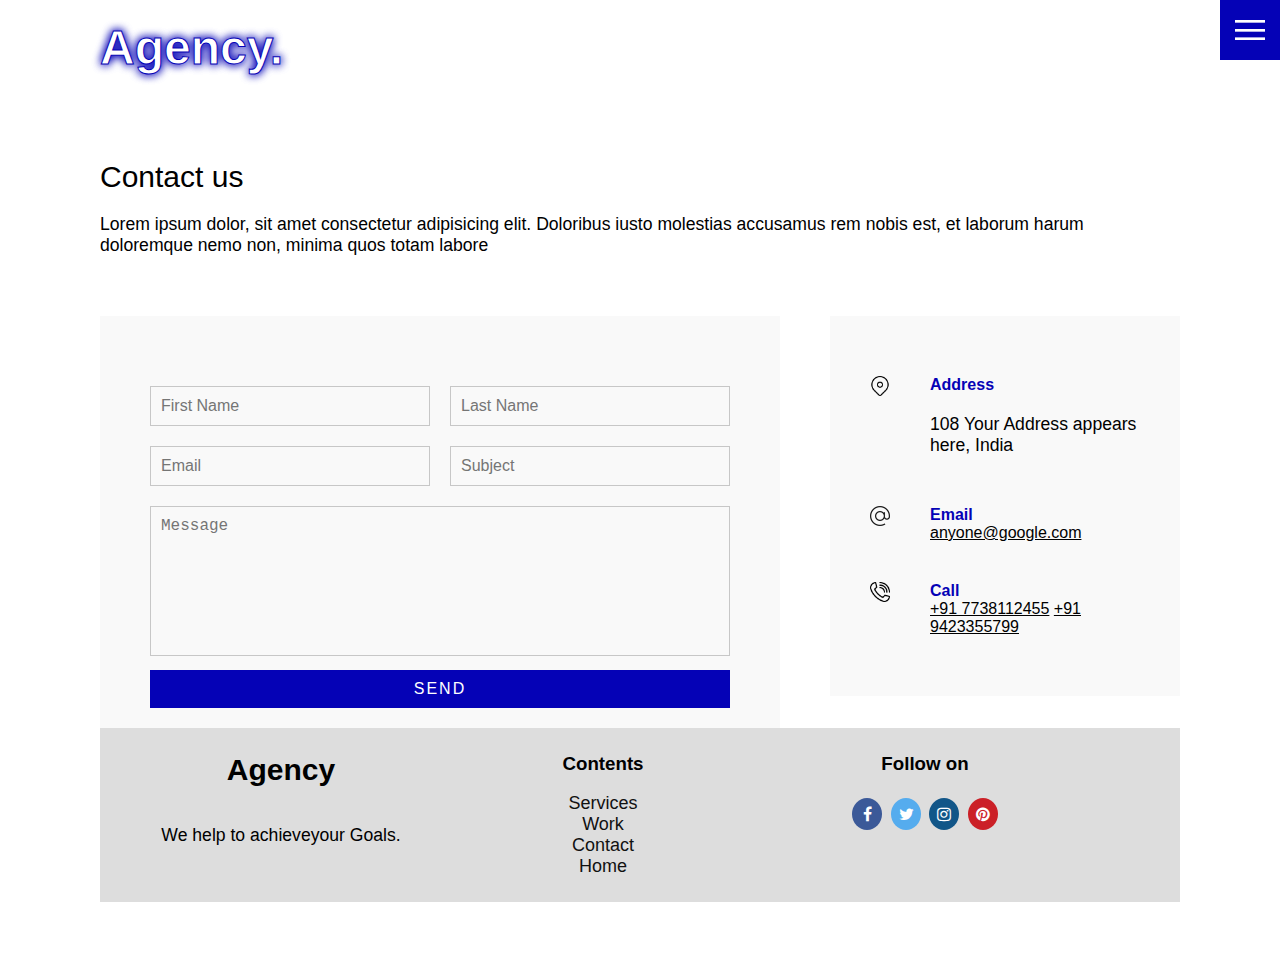
<file: contact.html>
<!DOCTYPE html>
<html lang="en">
<head>
    <meta charset="UTF-8">
    <meta http-equiv="X-UA-Compatible" content="IE=edge">
    <meta name="viewport" content="width=device-width, initial-scale=1.0">
    <link rel="stylesheet" href="css/style.css">
    <link rel="stylesheet" href="https://cdnjs.cloudflare.com/ajax/libs/font-awesome/4.7.0/css/font-awesome.min.css">
    <title>Agency.</title>
</head>
<body>
    <header>
        <div class="logo">Agency.</div>
        <div class="toggle "></div>
        <div class="navigation ">

        <ul>
            <li><a href="index.html">Home</a></li>
            <li><a href="services.html">Services</a></li>
            <li><a href="work.html">Work</a></li>
            <li><a href="contact.html">Contact</a></li>
        </ul>
        <div class="social-bar">
            <ul>
                <li>
                    <a href="https://facebook.com">
                    <img src="images/facebook.png" target="_blank" alt="">
                    </a>
                </li>
                <li>
                    <a href="https://twitter.com">
                    <img src="images/twitter.png" target="_blank" alt="">
                    </a>
                </li>
                <li>
                    <a href="https://instagram.com">
                    <img src="images/instagram.png" target="_blank" alt="">
                    </a>
                </li>
            </ul>
            <a href="mail123@gmail.com" class="email-icon">
                <img src="images/email.png" alt="">
            </a>
        </div>
    </div>
    </header>

    
    <section>
        <div class="title">
          <h1>Contact us</h1>
          <p>
            Lorem ipsum dolor, sit amet consectetur adipisicing elit. Doloribus
            iusto molestias accusamus rem nobis est, et laborum harum doloremque
            nemo non, minima quos totam labore
          </p>
        </div>
        <div class="contact">
          <div class="contact-form">
            <form>
              <div class="row">
                <div class="input50">
                  <input type="text" placeholder="First Name" />
                </div>
                <div class="input50">
                  <input type="text" placeholder="Last Name" />
                </div>
              </div>
              <div class="row">
                <div class="input50">
                  <input type="text" placeholder="Email" />
                </div>
                <div class="input50">
                  <input type="text" placeholder="Subject" />
                </div>
              </div>
              <div class="row">
                <div class="input100">
                  <textarea placeholder="Message"></textarea>
                </div>
              </div>
              <div class="row">
                <div class="input100">
                  <input type="submit" value="Send" />
                </div>
              </div>
              
            </form>
          </div>

            <div class="contact-info">
                <div class="info-box">
                    <img src="images/address.png" class="contact-icon" alt="">
                    <div class="details">
                        <h4>Address</h4>
                        <p>108 Your Address appears here, India</p>
                    </div>
                </div>
                <div class="info-box">
                    <img src="images/email.png" class="contact-icon" alt="">
                    <div class="details">
                        <h4>Email</h4>
                        <a href="mailto123.anyone.com">anyone@google.com</a>
                    </div>
                </div>
                <div class="info-box">
                    <img src="images/call.png" class="contact-icon" alt="">
                    <div class="details">
                        <h4>Call</h4>
                        <a href="tel:+7738112455">+91 7738112455</a>
                        <a href="tel:+9423355799">+91 9423355799</a>
                    </div>
                </div>
            </div>
        </div>

        
          
          
        



        <footer class="footer">
          
          
          <div class="footer-content">
            <h1>Agency</h1><br>
            <p>We help to achieveyour Goals. </p>
          </div>
          
          <div class="footer-content">
            <h3>Contents</h3><br>
            <ul>
              <li><a href="services.html">Services</a></li>
              <li><a href="work.html">Work</a></li>
              <li><a href="contact.html">Contact</a></li>
              <li><a href="index.html">Home</a></li>
            </ul>
          </div>
          <div class="footer-content">
            <h3>Follow on</h3><br>
            <a href="#" class="fa fa-facebook"></a>
            <a href="#" class="fa fa-twitter"></a>
            <a href="#" class="fa fa-instagram"></a>
            <a href="#" class="fa fa-pinterest"></a>
          </div>
        </footer>
    </section>
    
<script src="js/script.js"></script>    
</body>
</html>
</file>
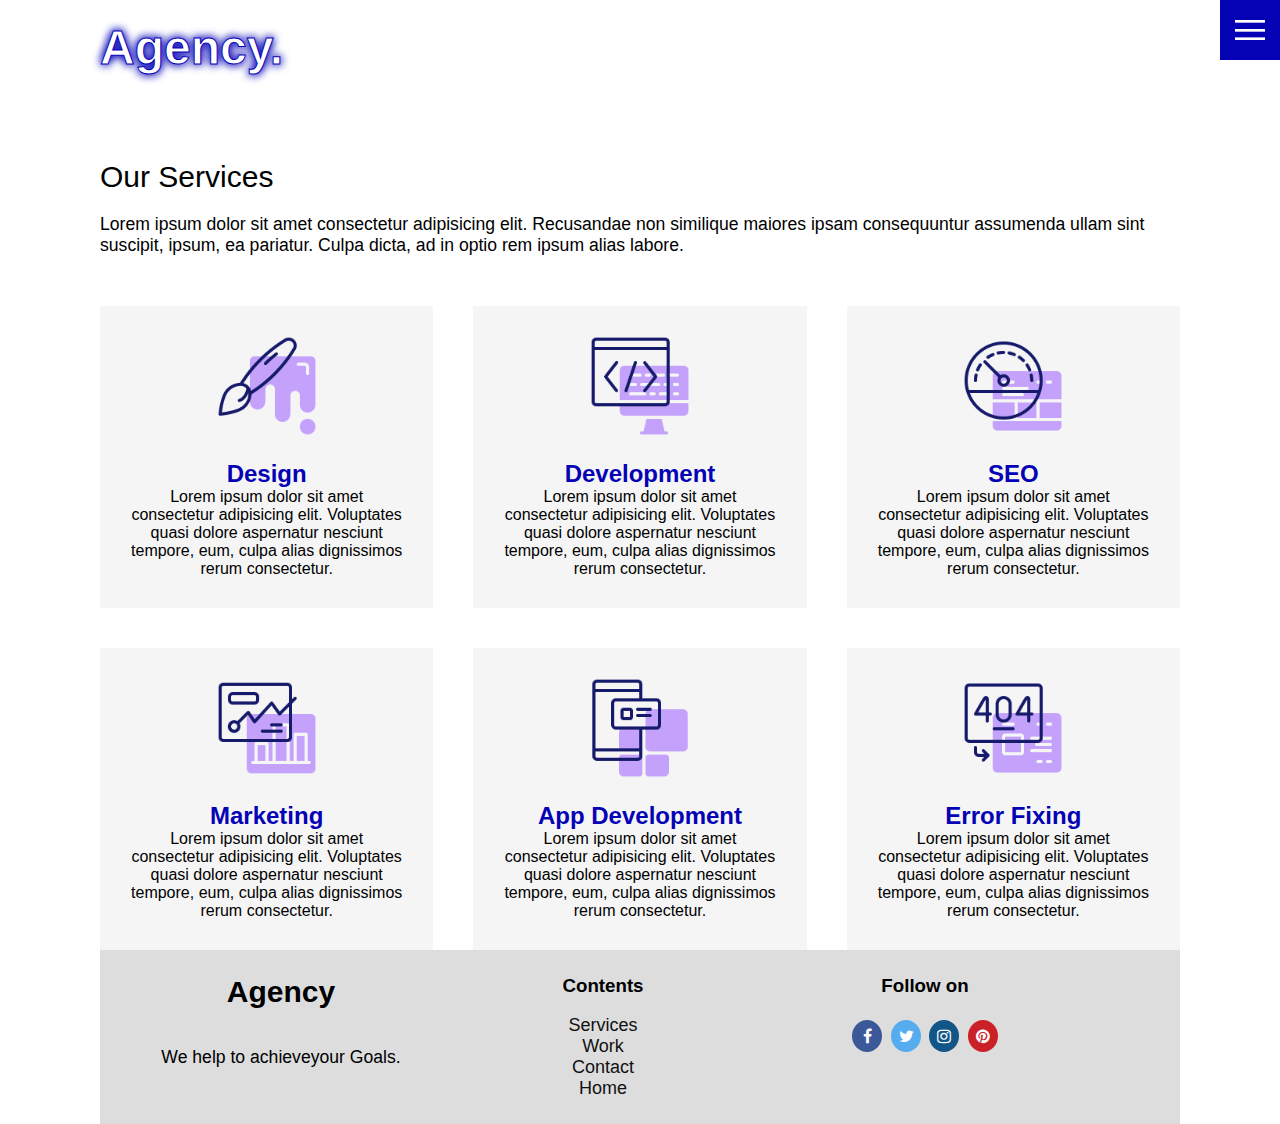
<file: services.html>
<!DOCTYPE html>
<html lang="en">
<head>
    <meta charset="UTF-8">
    <meta http-equiv="X-UA-Compatible" content="IE=edge">
    <meta name="viewport" content="width=device-width, initial-scale=1.0">
    <link rel="stylesheet" href="css/style.css">
    <link rel="stylesheet" href="https://cdnjs.cloudflare.com/ajax/libs/font-awesome/4.7.0/css/font-awesome.min.css">
    <title>Agency.</title>
</head>
<body>
    <header>
        <div class="logo">Agency.</div>
        <div class="toggle "></div>
        <div class="navigation ">

        <ul>
            <li><a href="index.html">Home</a></li>
            <li><a href="services.html">Services</a></li>
            <li><a href="work.html">Work</a></li>
            <li><a href="contact.html">Contact</a></li>
        </ul>
        <div class="social-bar">
            <ul>
                <li>
                    <a href="https://facebook.com">
                    <img src="images/facebook.png" target="_blank" alt="">
                    </a>
                </li>
                <li>
                    <a href="https://twitter.com">
                    <img src="images/twitter.png" target="_blank" alt="">
                    </a>
                </li>
                <li>
                    <a href="https://instagram.com">
                    <img src="images/instagram.png" target="_blank" alt="">
                    </a>
                </li>
            </ul>
            <a href="mail123@gmail.com" class="email-icon">
                <img src="images/email.png" alt="">
            </a>
        </div>
    </div>
    </header>

    <section>
        <div class="title">
            <h1>Our Services</h1>
            <p>Lorem ipsum dolor sit amet consectetur adipisicing elit. 
                Recusandae non similique maiores ipsam consequuntur assumenda ullam sint suscipit, ipsum, ea pariatur. 
                Culpa dicta, ad in optio rem ipsum alias labore.
            </p>
        </div>
        <div class="services">
            <div class="service">
                <div class="icon">
                    <img src="images/001.png" alt="">
                </div>
                <h2>Design</h2>
                Lorem ipsum dolor sit amet consectetur adipisicing elit. 
                Voluptates quasi dolore aspernatur nesciunt tempore, eum,
                 culpa alias dignissimos rerum consectetur.
            </div>
            <div class="service">
                <div class="icon">
                    <img src="images/002.png" alt="">
                </div>
                <h2>Development</h2>
                Lorem ipsum dolor sit amet consectetur adipisicing elit. 
                Voluptates quasi dolore aspernatur nesciunt tempore, eum,
                 culpa alias dignissimos rerum consectetur.
            </div>
            <div class="service">
                <div class="icon">
                    <img src="images/003.png" alt="">
                </div>
                <h2>SEO</h2>
                Lorem ipsum dolor sit amet consectetur adipisicing elit. 
                Voluptates quasi dolore aspernatur nesciunt tempore, eum,
                 culpa alias dignissimos rerum consectetur.
            </div>
            <div class="service">
                <div class="icon">
                    <img src="images/004.png" alt="">
                </div>
                <h2>Marketing</h2>
                Lorem ipsum dolor sit amet consectetur adipisicing elit. 
                Voluptates quasi dolore aspernatur nesciunt tempore, eum,
                 culpa alias dignissimos rerum consectetur.
            </div>
            <div class="service">
                <div class="icon">
                    <img src="images/005.png" alt="">
                </div>
                <h2>App Development</h2>
                Lorem ipsum dolor sit amet consectetur adipisicing elit. 
                Voluptates quasi dolore aspernatur nesciunt tempore, eum,
                 culpa alias dignissimos rerum consectetur.
            </div>
            <div class="service">
                <div class="icon">
                    <img src="images/006.png" alt="">
                </div>
                <h2>Error Fixing</h2>
                Lorem ipsum dolor sit amet consectetur adipisicing elit. 
                Voluptates quasi dolore aspernatur nesciunt tempore, eum,
                 culpa alias dignissimos rerum consectetur.
            </div>

        </div>
        <footer class="footer">
          
          
            <div class="footer-content">
              <h1>Agency</h1><br>
              <p>We help to achieveyour Goals. </p>
            </div>
            
            <div class="footer-content">
              <h3>Contents</h3><br>
              <ul>
                <li><a href="services.html">Services</a></li>
                <li><a href="work.html">Work</a></li>
                <li><a href="contact.html">Contact</a></li>
                <li><a href="index.html">Home</a></li>
              </ul>
            </div>
            <div class="footer-content">
                <h3>Follow on</h3><br>
                <a href="#" class="fa fa-facebook"></a>
                <a href="#" class="fa fa-twitter"></a>
                <a href="#" class="fa fa-instagram"></a>
                <a href="#" class="fa fa-pinterest"></a>
              </div>
          </footer>
    </section>
<script src="js/script.js"></script>    
</body>
</html>
</file>
<file: css/style.css>
@import url('https://fonts.googleleapis.com/css?family=Poppins:200,300,400,500,600,700,800,900&display=swap');

:root{
    --primary-color: rgb(5, 2, 182);
}

*{
    box-sizing: border-box;
    margin: 0;
    padding: 0;
    
}
::selection {
    color: #fff;
    background: var(--primary-color);
  }

html,body{
    font-family: Verdana, Geneva, Tahoma, sans-serif;
    color:black;
}

h1{
    font-size: 30px;
    font-weight: 500;
}

p{
    margin: 20px 0 10px ;
    font-size: 1.1rem;
}

section{

    display: flex;
    flex-direction: column;
    height: 100vh;
    align-items:  center;
    padding: 100px;
    margin-top: 60px;
}
section.home{
    flex-direction: row;
    margin-top: 0;
}

.btn{
    cursor: pointer;
    display: inline-block;
    background: var(--primary-color);
    color: #fff;
    text-decoration: none;
    font-size: 20px;
    padding: 10px 30px;
    margin: 20px 0;
    border-radius: 50px;
    border: var(--primary-color);
    border-width: 2px;
    border: 2px 2px 2px 2px;
    border-style: solid;
}

.btn:hover{
    border-color: var(--primary-color);
    color:var(--primary-color);
    background-color: #fff;
}


.logo{
    position: absolute;
    top:20px;
    left: 100px;
    font-size: 3rem;
    font-weight: 700;
    z-index:20;
    color: #fff;
    text-shadow: 0px 0px 10px var(--primary-color), 0 0 10px var(--primary-color);
    -webkit-text-fill-color: white; /* Will override color (regardless of order) */
  -webkit-text-stroke-width: 1px;
  -webkit-text-stroke-color:var(--primary-color);
}


/*Toggle*/
.toggle{
    position: fixed;
    top:0;
    right: 0;
    width: 60px;
    height: 60px;
    background: var(--primary-color) url(../images/menu.png);
    background-size: 30px;
    background-position: center;
    background-repeat: no-repeat;
    z-index: 20;
    cursor: pointer;
}

.toggle.active{
    background: var(--primary-color) url(../images/close.png);
    background-size: 25px;
    background-position: center;
    background-repeat: no-repeat;
}



/* Navigation */
.navigation{
    position: fixed;
    top:0;
    left: 100%;
    width: 100%;
    height: 100%;
    background-color: var(--primary-color) ;
    z-index: 15;
    display: flex;
    justify-content: center;
    align-items: center;
    
}

.navigation.active{
    left: 0;
    
}

.navigation ul{
    position: relative;
}
.navigation ul li{
    position: relative;
    list-style: none;
    text-align: center;

}

.navigation ul li a{
    font-size: 2.2rem;
    color: #f9f9f9;
    text-decoration: none;
    font-weight: 600;
}

.navigation ul li a:hover{
    color: #f9f9f9;
    text-decoration: underline;
    transition-duration: 0.3s;
} 

.navigation .social-bar{
    position: absolute;
    top: 0;
    left: 0;
    width: 60px;
    height: 100%;
    display: flex;
    justify-content: center;
    align-items: center;
}

.navigation .social-bar a{
    display: inline-block;
    transform: scale(0.5);
}

.navigation .email-icon{
    position: absolute;
    bottom: 20px;
    transform: scale(0.5);
}


/* Home */
.home-content{
    position:  relative;
    z-index: 10;
    max-width: 600px;
}

.home-img{
    position: absolute;
    bottom: 0;
    right: 0;
    height:110%;
}

/*SERVICES PAGE*/

.services{
    margin-top: 40px;
    display: grid;
    grid-template-columns: repeat(3, 1fr);
    gap: 40px;
    text-align: center;
}


.services .service{
    padding: 30px;
    background-color: rgb(245, 245, 245) ;
}
.services .service:hover{
    box-shadow: 0 10px 30px rgba(0,0,0,0.1);
    
}

.services .service h2{
    font-size: 24px;
    font-weight:  550;
    margin-top: 20px;
    color:var(--primary-color);
    
}

.services .service .icon img{
    max-width: 100px;
}


/* WORK PAGE */
.portfolio{
    display: flex;
    flex-wrap: wrap;
    justify-content: center;
    margin-top: 20px;
}
.portfolio .item{
    position: relative;
    width: 300px;
    height: 300px;
    margin: 5px;
}
.portfolio .item img{
    width: 100%;
    height: 100%;
}

.portfolio .item .action{
    position: absolute;
    top: 0;
    left: 0;
    width: 100%;
    height: 100%;
    background: rgba(0,0,0,0.8);
    display: flex;
    justify-content: center;
    align-items: center;
    opacity: 0;
    transition:  0.5s;
}

.portfolio .item:hover .action
{
    opacity: 1 ;
}

.portfolio .item .action a{
    display: inline-block;
    color: #fff;
    text-decoration: none;
    border: solid #fff;
    padding: 5px 15px;
}


/* CONTACT */
.contact {
    position: relative;
    width: 100%;
    margin-top: 50px;
    display: flex;
    justify-content: space-between;
    align-items: flex-start;
  }
  
  .contact-form {
    position: relative;
    background: #f9f9f9;
    width: calc(100% - 400px);
    padding: 60px 40px 20px;
  }
  
  .contact-form form {
    width: 100%;
  }
  
  .contact-form .row {
    width: 100%;
    display: flex;
  }
  
  .contact-form .input50 {
    width: 50%;
    margin: 0 10px;
  }
  
  .contact-form .input100 {
    width: 100%;
    margin: 0 10px;
  }
  
  .contact-form .row input,
  .contact-form .row textarea {
    position: relative;
    border: 1px solid rgba(0, 0, 0, 0.2);
    color: #111;
    background: transparent;
    width: 100%;
    padding: 10px;
    outline: none;
    font-size: 16px;
    font-weight: 300;
    margin: 10px 0;
    resize: none;
  }
  
  .contact-form .row textarea {
    height: 150px;
  }
  
  .contact-form .row input[type='submit'] {
    background-color: var(--primary-color);
    color: #fff;
    margin: 0;
    text-transform: uppercase;
    letter-spacing: 2px;
    font-weight: 300;
    border: 0;
    cursor: pointer;
  }

  .contact-info{
      width: 350px;
      background:#f9f9f9;
      padding: 60px 40px 20px;

  }

  .contact-info .info-box{
      display: flex;
      align-items: flex-start;
      margin-bottom: 40px;
  }

  .contact-info .info-box .contact-icon{
      width: 20px;
      margin-right: 40px;
  }

  .contact-info .info-box .details  h4{
      color: var(--primary-color);
  }

  .contact-info .info-box .details p,
  .contact-info .info-box .details a{
    color: black;
  }


/* FOOTER */
.footer{
    width: 100%;
    background-color: rgba(189, 189, 189, 0.521);
    padding: 20px 20px 20px 20px;
    font-family: Verdana, Geneva, Tahoma, sans-serif;
    display: flex;
    
}



.footer .footer-content{
    
    width: 30%;
    text-align: center;
    justify-content: center;
    margin: 5px;
}
.footer .footer-content h1{
    font-weight: 700;
}


.footer .footer-content ul{
    position: relative;
}
.footer .footer-content ul li{
    position: relative;
    list-style: none;
    text-align: center;

}

.footer .footer-content ul li a{
    color: #111;
    text-decoration: none;
    font-size: 18px;
}
.footer .footer-content ul li a:hover{
    color: #111;
    text-decoration: underline;
    font-size: 18px;
}

/* Social Links */
.fa {
    padding: 8px;
    font-size: 30px;
    width: 30px;
    text-align: center;
    text-decoration: none;
    margin: 5px 2px;
    border-radius: 50%;
  }
  .fa:hover {
    opacity: 0.7;
}  
.fa-facebook {
    background: #3B5998;
    color: white;
  }
  .fa-twitter {
    background: #55ACEE;
    color: white;
  }
  .fa-instagram {
    background: #125688;
    color: white;
  }
  .fa-pinterest {
    background: #cb2027;
    color: white;
  }

/* Counter */

.counters{
    width: 100%;
    background-color: var(--primary-color);
    padding: 10px 10px 10px 10px;
    font-family: Verdana, Geneva, Tahoma, sans-serif;
    display: flex;
    align-items: center;
    height: 300px;
    
}

.counters h1{
    font-weight: 700;
    color: #fff;
    font-family:Cambria, Cochin, Georgia, Times, 'Times New Roman', serif ;
    
}
.counters .counter-container{
    display: grid;
    grid-template-columns: repeat(6, 1fr);
    grid-gap: 40px;
    text-align: center;
    padding-top: 30px;
}

.counters .counter-container i{
    color: #fff;
    
}
.counters .counter{
    font-size: 45px;
    margin: 10px 0;
    color: #fff;
}
.counters h3{
    color: #fff;
}






@media(max-width: 1068px) {
    .home-img{
        display: none;
    } 
    .logo{
        top: 10px;
        left: 40px;
        font-size: 1.5rem;
    }
    section{
        padding: 100px 40px;
    }
    .navigation ul li a{
        font-size: 2rem;
    }

    .services{
        
        grid-template-columns: repeat(2, 1fr);
        
    }
    .contact {
        flex-direction: column;
    }
    .contact-form{
        width: 100%;
        padding: 30px 30px 20px;
    }

    .contact-form .row{
        flex-direction: column;
    }
    .contact-form .input50,
    .contact-form .input100{
        width: 100%;
        margin: 0;
    }
    .contact-info{
        width: 100%;
        margin-top: 20px;
        padding: 30px 30px 20px;
    }

    .counters{
        height: 550px;
        border: 2px #fff solid;
    }
    .counters .counter-container{
        
        grid-template-columns: repeat(3, 1fr);
       
    }
}

@media(max-width: 768px)
{
    .services{
        
        grid-template-columns: 1fr;
        
    }
    .services .service{
        box-shadow: 0 10px 30px rgba(0,0,0,0.1);
        
    }
    .footer{
        display: list-item;
        justify-content: center;

    }
    .footer .footer-content{
    
        width: 100%;
        text-align: center;
        justify-content: center;
        
    }
    .counters{
        height: 1400px;
        border: 2px #fff solid;
    }
    .counters .counter-container{
        
        grid-template-columns: 1fr;
       
    }
    
}
</file>
